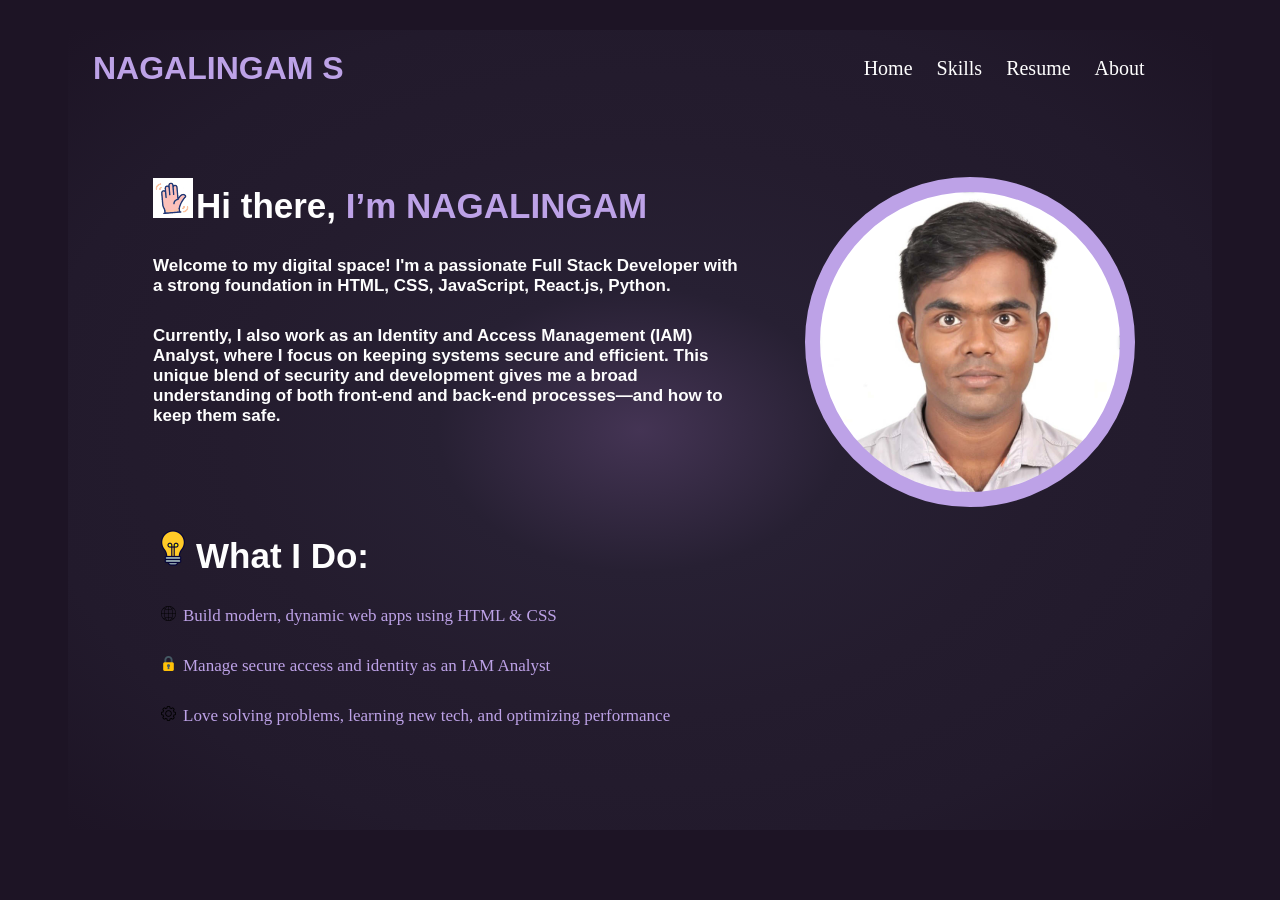
<file: index.html>
<!DOCTYPE html>
<html lang="en">
<head>
    <title>Home Page</title>
    <link rel="icon" href="./Photos/OIP.jpg">
    <link rel="stylesheet" href="Homecss.css">
</head>
<body> 
    <div id="outline">
    <header>
    <div id="Name">Nagalingam S</div>
<div id="ai">
    <nav>
        <a href="index.html">Home</a>
        <a href="Skills.html">Skills</a>
        <a href="Resume.html">Resume</a>
        <a href="About.html">About</a>
    </nav>
</div>
    </header>
    <main>
        <div id="con1">
            <h1 id="he"><img src="Photos/wave.gif">Hi there, <span>I’m NAGALINGAM</span> <p id="interior">Welcome to my digital space! I'm a passionate Full Stack Developer with a strong foundation in HTML, CSS, JavaScript, React.js, Python.</p>
            <p id="Sinterior">Currently, I also work as an Identity and Access Management (IAM) Analyst, where I focus on keeping systems secure and efficient. This unique blend of security and development gives me a broad understanding of both front-end and back-end processes—and how to keep them safe.</p></h1>
            <div id="im"></div>
        </div>
        <div id="con2">
            <h1><img src="Photos/blub.png">What I Do:</h1>
            <ul>
                <li style="list-style-image: url(Photos/web.png)">Build modern, dynamic web apps using HTML & CSS</li>
                <li style="list-style-image: url(Photos/lock.png);">Manage secure access and identity as an IAM Analyst</li>
                <li style="list-style-image: url(Photos/settings.png);">Love solving problems, learning new tech, and optimizing performance</li>
            </ul>
        </div>
    </main>
    </div>
</body>
</html>
</file>
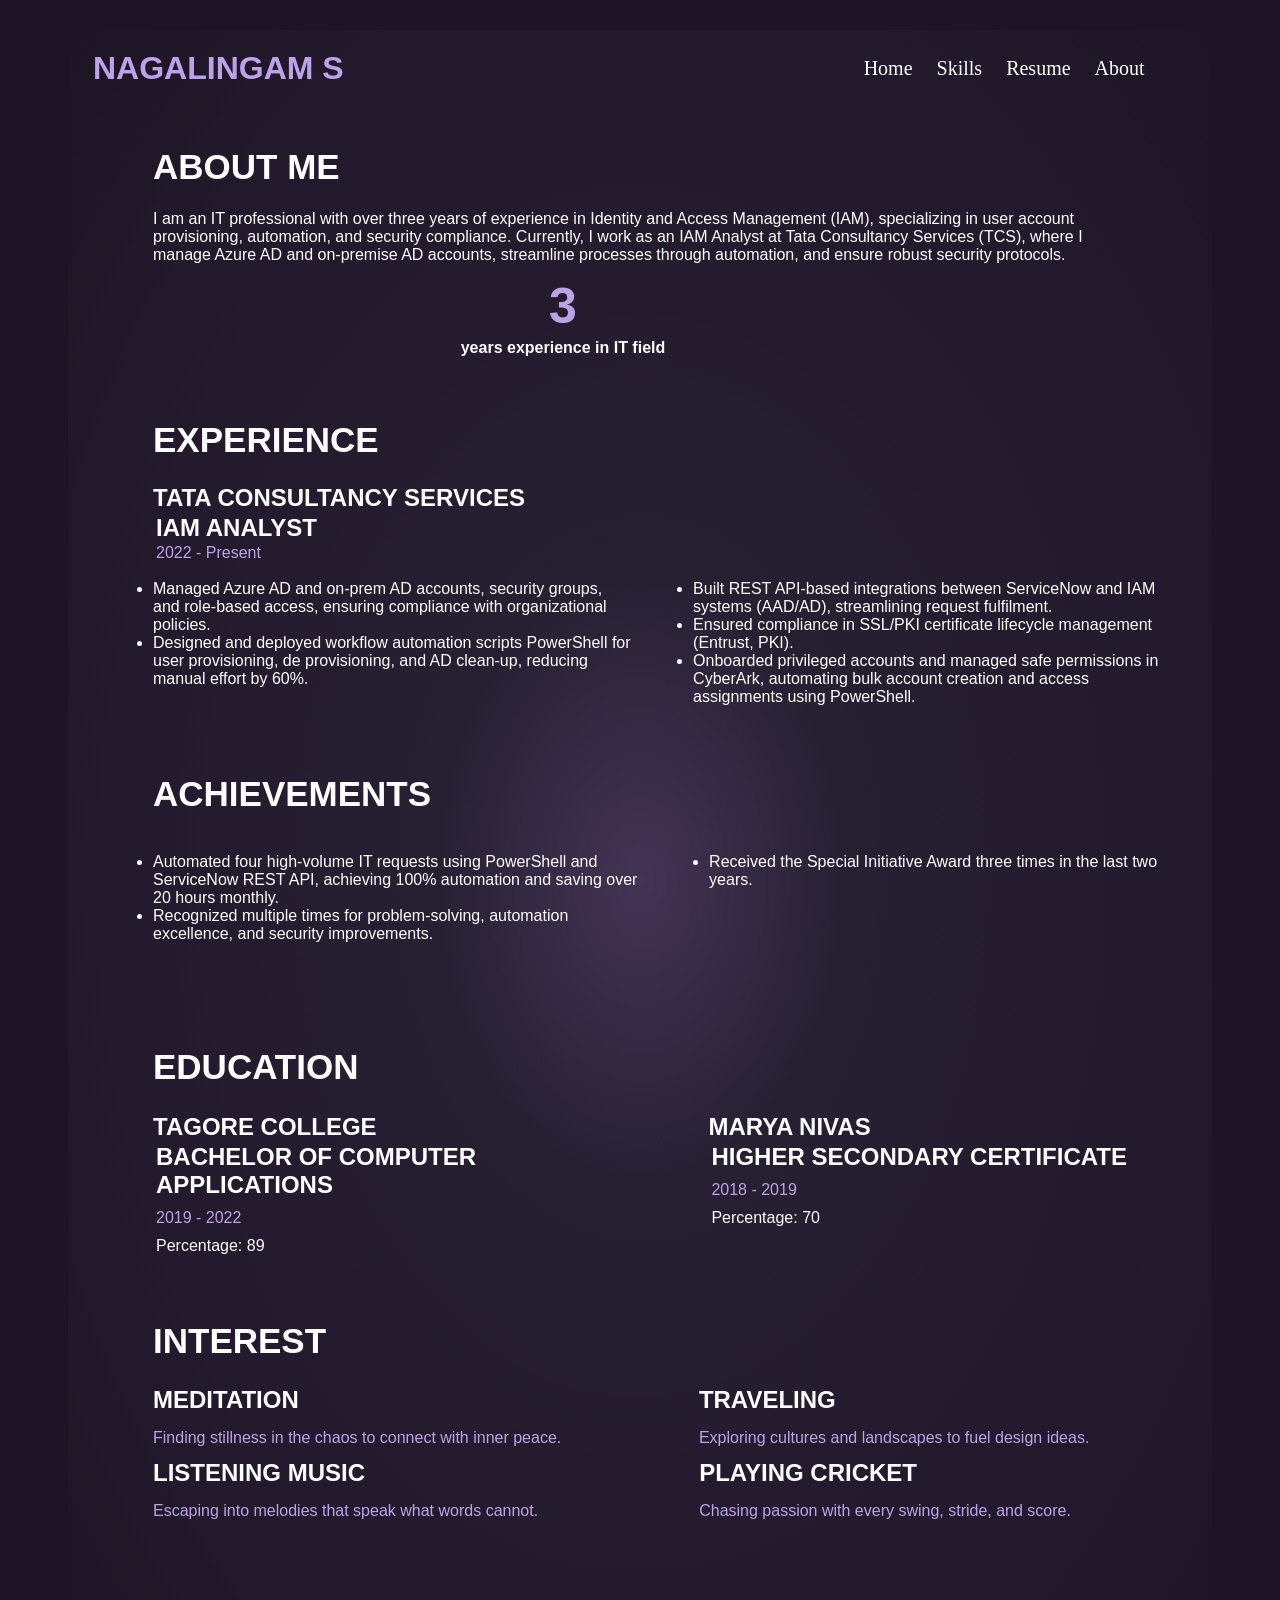
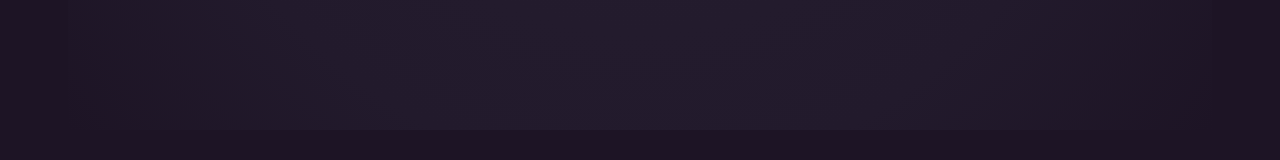
<file: About.html>
<!DOCTYPE html>
<html lang="en">

<head>
    <title>Contact Information</title>
    <link rel="icon" href="./Photos/OIP.jpg">
    <link rel="stylesheet" href="Project.css">
</head>

<body>
    <div id="outline">
        <header>
            <div id="Name">Nagalingam S</div>
            <div id="ai">
                <nav>
                    <a href="index.html">Home</a>
                    <a href="Skills.html">Skills</a>
                    <a href="Resume.html">Resume</a>
                    <a href="About.html">About</a>
                </nav>
            </div>
        </header>
        <main>
            <div id="con1">
                <h1>ABOUT ME</h1>
                <p>I am an IT professional with over three years of experience in Identity and Access Management (IAM),
                    specializing in user account provisioning, automation, and security compliance. Currently, I work as
                    an IAM Analyst at Tata Consultancy Services (TCS), where I manage Azure AD and on-premise AD
                    accounts, streamline processes through automation, and ensure robust security protocols.</p>
                <table>
                    <thead>
                        <tr>
                            <th>3</th>
                        </tr>
                    </thead>
                    <tbody>
                        <tr>
                            <th>years experience in IT field</th>
                        </tr>
                    </tbody>
                </table>
            </div>
            <div id="con2">
                <h1>EXPERIENCE</h1>
                <h2 id="com">TATA CONSULTANCY SERVICES</h2>
                <h2 id="role">IAM ANALYST</h2>
                <p style="margin-left: 43px;color: #bda2e7;;">2022 - Present
                <p>
                <div id="exp">
                    <ul>
                        <li>Managed Azure AD and on-prem AD accounts, security groups, and role-based access, ensuring
                            compliance with organizational policies. </li>
                        <li>Designed and deployed workflow automation scripts PowerShell for user provisioning, de
                            provisioning, and AD clean-up, reducing manual effort by 60%.
                        </li>
                    </ul>
                    <ul>
                        <li>Built REST API-based integrations between ServiceNow and IAM systems (AAD/AD),
                            streamlining request fulfilment. </li>
                        <li>Ensured compliance in SSL/PKI certificate lifecycle management (Entrust, PKI). </li>
                        <li>Onboarded privileged accounts and managed safe permissions in CyberArk, automating bulk account creation and access assignments using PowerShell.</li>
                    </ul>
                </div>
            </div>
            <div id="con5">
                <h1>ACHIEVEMENTS</h1>
                <div id="exp">
                    <ul>
                        <li>Automated four high-volume IT requests using PowerShell and ServiceNow REST API, achieving 100% automation and saving over 20 hours monthly. </li>
                        <li>Recognized multiple times for problem-solving, automation excellence, and security improvements.                        </li>
                    </ul>
                    <ul>
                        <li>Received the Special Initiative Award three times in the last two years. </li>
                    </ul>
                </div>
            </div>

            <div id="con3">
                <h1>EDUCATION</h1>
                <div id="exp">
                    <div>
                        <h2 id="com">TAGORE COLLEGE</h2>
                        <h2 id="role" style="margin-bottom: 10px;">BACHELOR OF COMPUTER APPLICATIONS</h2>
                        <p style="margin-left: 43px;margin-bottom: 10px;color: #bda2e7;">2019 - 2022
                        <p>
                        <p style="margin-left: 43px;margin-bottom: 10px;color:#fefefe">Percentage: 89</p>
                    </div>
                    <div>
                        <h2 id="com">MARYA NIVAS</h2>
                        <h2 id="role" style="margin-bottom: 10px;">HIGHER SECONDARY CERTIFICATE</h2>
                        <p style="margin-left: 43px;margin-bottom: 10px;color: #bda2e7;">2018 - 2019
                        <p>
                        <p style="margin-left: 43px;margin-bottom: 10px;color: #fefefe">Percentage: 70</p>
                    </div>
                </div>
            </div>
            <div id="con4">
                <h1>INTEREST</h1>
                <div id="exp">
                    <div class="inte">
                        <h2 id="com" style="margin-bottom: 15px;">MEDITATION</h2>
                        <p style="margin-bottom: 10px;color: #bda2e7">Finding stillness in the chaos to connect with
                            inner peace.</p>
                    </div>
                    <div class="inte">
                        <h2 id="com" style="margin-bottom: 15px;">TRAVELING</h2>
                        <p style="margin-bottom: 10px;color: #bda2e7">Exploring cultures and landscapes to fuel design
                            ideas.</p>
                    </div>
                </div>
                <div id="exp">
                    <div class="inte">
                        <h2 id="com" style="margin-bottom: 15px;">LISTENING MUSIC</h2>
                        <p style="margin-bottom: 10px;color: #bda2e7">Escaping into melodies that speak what words
                            cannot.</p>
                    </div>
                    <div class="inte">
                        <h2 id="com" style="padding-left: 5px;margin-bottom: 15px;">PLAYING CRICKET</h2>
                        <p style="padding-left: 5px;margin-bottom: 10px;color: #bda2e7">Chasing passion with every
                            swing, stride, and score. </p>
                    </div>
                </div>
            </div>
        </main>
    </div>
</body>

</html>
</file>
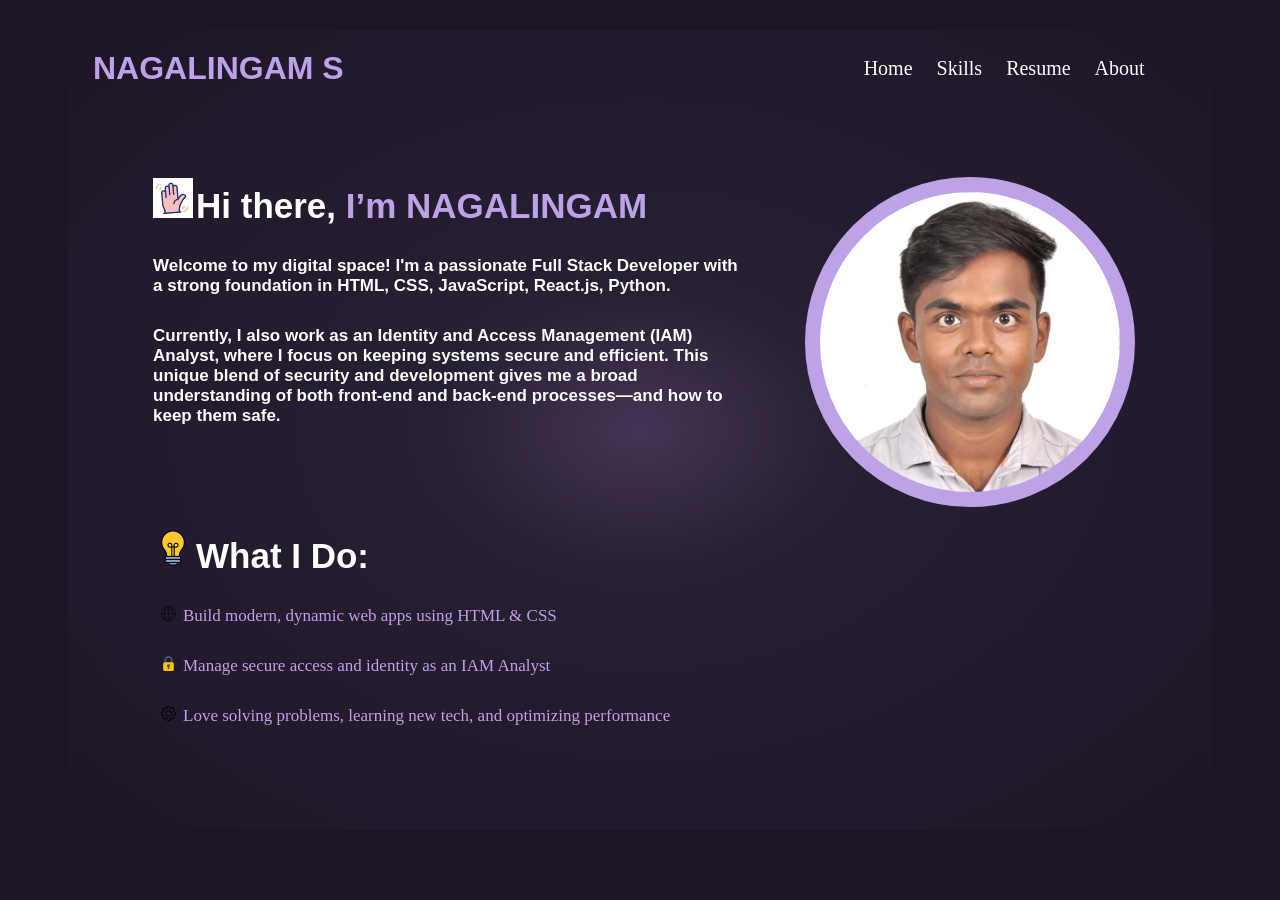
<file: Home.html>
<!DOCTYPE html>
<html lang="en">
<head>
    <title>Home Page</title>
    <link rel="icon" href="photos/OIP.jpg">
    <link rel="stylesheet" href="Homecss.css">
</head>
<body> 
    <div id="outline">
    <header>
    <div id="Name">Nagalingam S</div>
<div id="ai">
    <nav>
        <a href="Home.html">Home</a>
        <a href="Skills.html">Skills</a>
        <a href="Resume.html">Resume</a>
        <a href="About.html">About</a>
    </nav>
</div>
    </header>
    <main>
        <div id="con1">
            <h1 id="he"><img src="Photos/wave.gif">Hi there, <span>I’m NAGALINGAM</span> <p id="interior">Welcome to my digital space! I'm a passionate Full Stack Developer with a strong foundation in HTML, CSS, JavaScript, React.js, Python.</p>
            <p id="Sinterior">Currently, I also work as an Identity and Access Management (IAM) Analyst, where I focus on keeping systems secure and efficient. This unique blend of security and development gives me a broad understanding of both front-end and back-end processes—and how to keep them safe.</p></h1>
            <div id="im"></div>
        </div>
        <div id="con2">
            <h1><img src="Photos/blub.png">What I Do:</h1>
            <ul>
                <li style="list-style-image: url(Photos/web.png)">Build modern, dynamic web apps using HTML & CSS</li>
                <li style="list-style-image: url(Photos/lock.png);">Manage secure access and identity as an IAM Analyst</li>
                <li style="list-style-image: url(Photos/settings.png);">Love solving problems, learning new tech, and optimizing performance</li>
            </ul>
        </div>
    </main>
    </div>
</body>
</html>
</file>
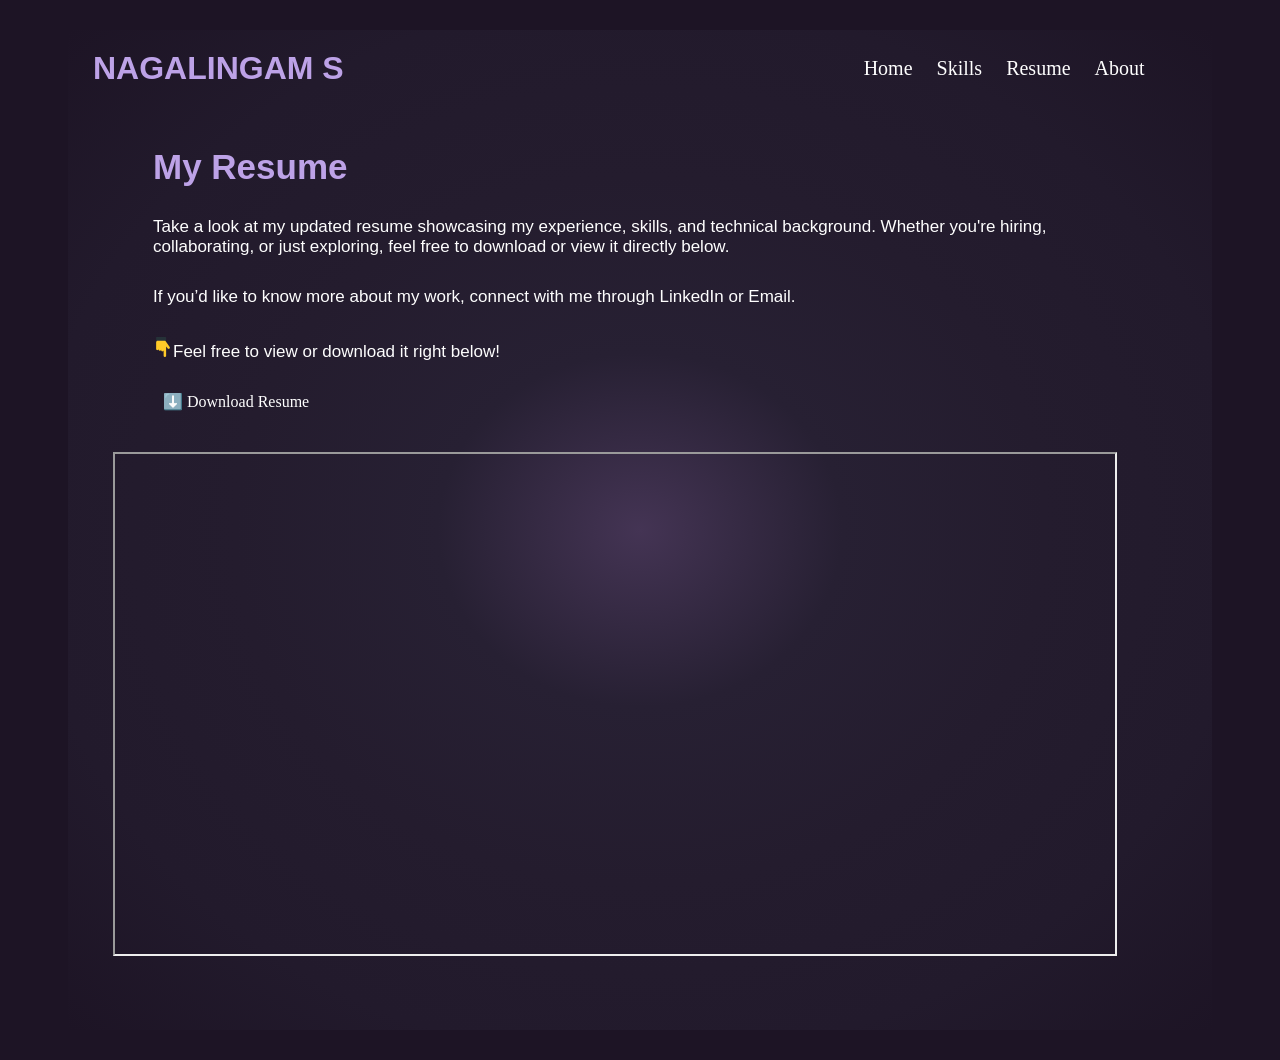
<file: Resume.html>
<!DOCTYPE html>
<html lang="en">
<head>
    <title>Resume</title>
    <link rel="icon" href="./Photos/OIP.jpg">
    <link rel="stylesheet" href="Resumecss.css">
</head>
<body>
    <div id="outline">
    <header>
    <div id="Name">Nagalingam S</div>
<div id="ai">
    <nav>
        <a href="index.html">Home</a>
        <a href="Skills.html">Skills</a>
        <a href="Resume.html">Resume</a>
        <a href="About.html">About</a>
    </nav>
</div>
    </header>
    <main>
        <div id="con1">
            <h1>My Resume</h1>
            <p>Take a look at my updated resume showcasing my experience, skills, and technical background.
                Whether you're hiring, collaborating, or just exploring, feel free to download or view it directly below.</p>
                <p>If you’d like to know more about my work, connect with me through LinkedIn or Email.</p>
                <p><img src="Photos/hand.png">Feel free to view or download it right below!</p>
                <a href="Nagalingam.pdf" download>⬇️ Download Resume</a>
            </div>
            <div id="con2">
                <iframe src="Nagalingam.pdf" width="1000px" height="500px"></iframe>
            </div>  
        </main>
    </div>
</body>
</html>
</file>
<file: Homecss.css>
#outline{
  height: 800px;
  margin: 30px 60px;
  background-image: radial-gradient(#443454,#272033,#241c2e,#221a2c,rgba(29,20,37,255));
}

header{
    display: flex;
    align-items: center;
    padding: 20px;
    margin: 5px;
    margin-bottom: 40px;
  }
  a{
      padding-left: 20px;
  }
  #Name{
      color: #bda2e7;
      font-size: 32px;
    font-weight: bold;
    padding-right: 500px;
    text-transform: uppercase;
    font-family: 'Oswald', sans-serif;
  }

  #ai a{
      color: #fefefe;
      text-decoration: none;
      font-size: 20px;
  }
  #ai a:hover{
    color: #bda2e7;
    font-size: 22px;
  }
  h1{
      font-size: 35px; 
      margin-left: 40px;
  }
  h1,#com,#role,#exp{
      color: #fefefe; 
      font-family: 'Oswald', sans-serif;
  }
  #com,#role{
      margin: 2px 40px;    
  }
  #role{
      margin-left: 43px;
  }
  body{
      background-color: rgba(29,20,37,255);
  }
  main{
      height: 700px;
      margin: 5px;
  }
  #exp{
      display: grid;
      grid-template-columns: auto auto;
      gap: 20px;
  }
  #con1,#con2,#con3,#con4{
     height: 350px;
     margin: 5px 40px;
  }
  #im{
    height: 300px;
    width: 300px;
    margin-top: 30px;
    border-radius: 50%;
    background-image: url(Photos/img.png);
    border: 15px solid #bda2e7;
  }
  #con1{
    display: grid;
    grid-template-columns: 60% 40%;
    gap: 60px;
  }
  #interior,#Sinterior,li{
    font-size: 17px;
    margin-top: 30px;
  }
  img{
    margin-right: 3px;
    padding-top: 8px;
  }
  span,li{
    color: #bda2e7;
  }
  li{
    margin-left: 30px;
  }
</file>
<file: Project.css>
header{
    display: flex;
    align-items: center;
    padding: 20px;
    margin: 5px;
    margin-bottom: 40px;
  }
  a{
      padding-left: 20px;
  }
  #ai a:hover{
    color: #bda2e7;
    font-size: 22px;
  }
  #Name{
      color: #bda2e7;
      font-size: 32px;
    font-weight: bold;
    padding-right: 500px;
    text-transform: uppercase;
    font-family: 'Oswald', sans-serif;
  }
  #ai a{
      color: #fefefe;
      text-decoration: none;
      font-size: 20px;
  }
  h1{
      font-size: 35px; 
      margin-left: 40px;
  }
  h1,p,tbody,#com,#role,#exp{
      color: #fefefe; 
      font-family: 'Oswald', sans-serif;
  }
  thead{
      font-size: 50px;
      color: #bda2e7;
      font-family: 'Oswald', sans-serif;
  }
  td{
      padding-right: 20px;
  }
  table{
      margin: 10px 200px;
      width: 500px;
  }
  p,#com,#role{
      margin: 2px 40px;    
  }
  #role{
      margin-left: 43px;
  }
  body{
      background-color: rgba(29,20,37,255);
  }
  #outline{
      height: 1700px;
      margin: 30px 60px;
      background-image: radial-gradient(#443454,#272033,#241c2e,#221a2c,rgba(29,20,37,255));
  }
  main{
      height: 1500px;
      margin: 5px;
  }
  #exp{
      display: grid;
      grid-template-columns: auto auto;
      gap: 20px;
  }
  #con1,#con2,#con3,#con4, #con5{
     height: 330px;
     margin: 1px 40px;
  }
  #con1,#con3,#con5{
    height: 250px;
  }
</file>
<file: Resumecss.css>
header{
    display: flex;
    align-items: center;
    padding: 20px;
    margin: 5px;
    margin-bottom: 40px;
  }
  a{
      padding-left: 20px;
      color: #fefefe;
      text-decoration: none;
  }
  #ai a:hover{
    color: #bda2e7;
    font-size: 22px;
  }
  #Name{
      color: #bda2e7;
      font-size: 32px;
    font-weight: bold;
    padding-right: 500px;
    text-transform: uppercase;
    font-family: 'Oswald', sans-serif;
  }
  #ai a{
      color: #fefefe;
      text-decoration: none;
      font-size: 20px;
  }
  h1{
      font-size: 35px; 
      margin-left: 40px;
      color: #bda2e7; 
      font-family: 'Oswald', sans-serif;
  }
  p{
      margin: 30px 40px;  
      color: #fefefe;
      font-size: 17px; 
      font-family: 'Oswald', sans-serif; 
  }
  #role{
      margin-left: 43px;

  }
  body{
      background-color: rgba(29,20,37,255);
  }
  #outline{
      height: 1000px;
      margin: 30px 60px;
      background-image: radial-gradient(#443454,#272033,#241c2e,#221a2c,rgba(29,20,37,255));
  }
  main{
      height: 900px;
      margin: 5px;
  }
  #exp{
      display: grid;
      grid-template-columns: auto auto;
      gap: 20px;
  }
  #con1,#con2{
     height: 500px;
     margin: 5px 40px;
  }
  #con1{
    height: 300px;
  }
  #con1 a{
    margin-left: 30px;
  }
</file>
